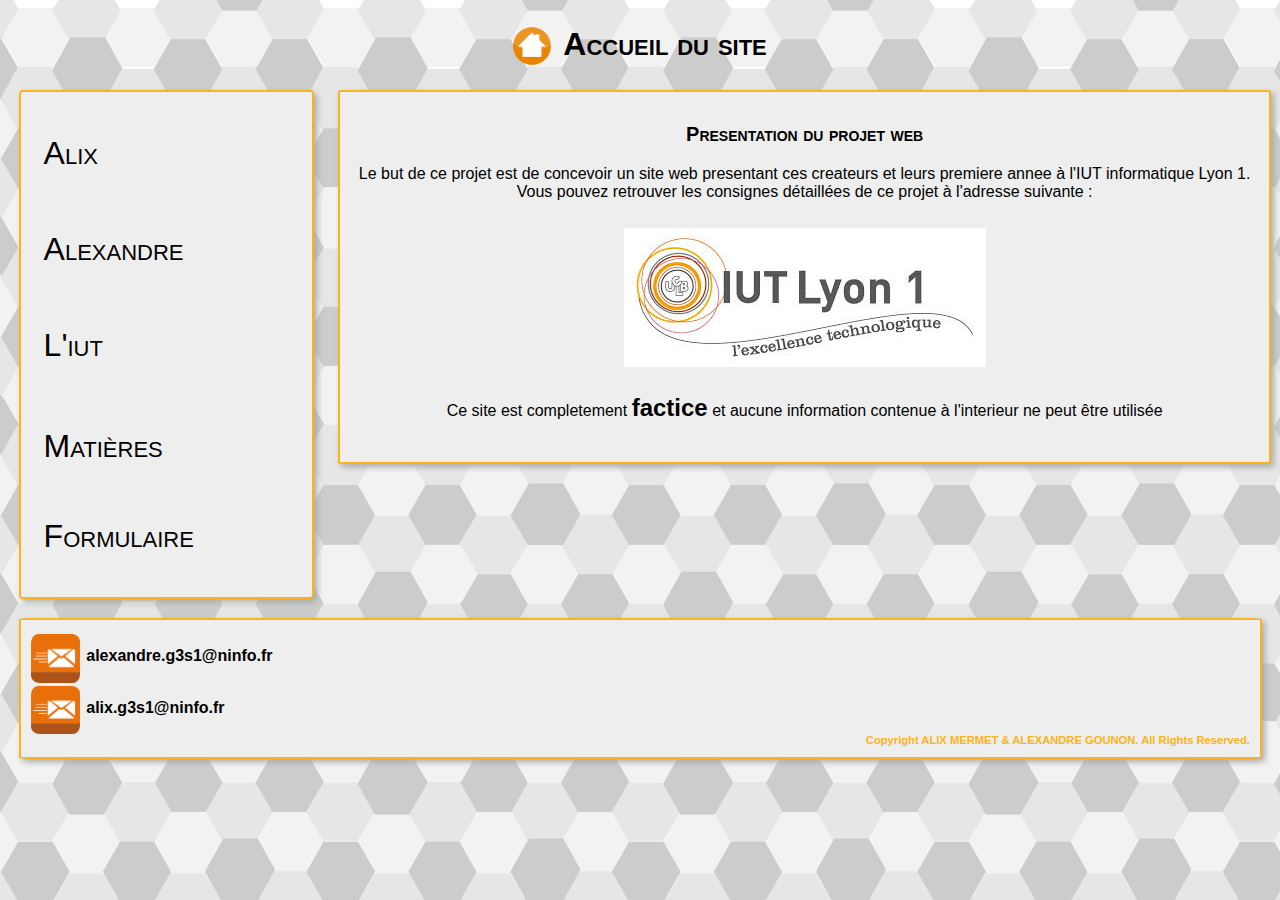
<file: index.html>
﻿<!DOCTYPE html>
<html>
	<head>
    <meta charset="utf-8"/>
	<link rel="stylesheet" type="text/css" href="styleACCUEUIL.css">
	<title>Site factice pour le module M1105-1 Web</title>
	</head>
	<body>
		<div id="container">
		<h1><a href="index.html"><img src="Images/bouton.png" alt="Bouton Accueil" style="width:03%"></a>Accueil du site</h1>
		
			<nav id="menu">
			<ul class="niveau1">
				<li> <a href="souspages/alix.html">Alix </a></li>
				<li id="alex"> <a href="souspages/alexandre.html">Alexandre</a> </li>
				<li> <a href="souspages/iut.html">L'iut</a></li>
				<li id="generales"> <a href="souspages/generale.html">Matières</a></li>
				<li id="formu"> <a href="souspages/formulaire.html">Formulaire </a></li>
			</ul>
			</nav>
			<div id="presentation">	
			<h2> Presentation du projet web</h2>
			<p>	Le but de ce projet est de concevoir un site web presentant ces createurs et leurs premiere annee à l'IUT informatique Lyon 1.</p>
			<p> Vous pouvez retrouver les consignes détaillées de ce projet à l'adresse suivante : </p>
			<img src="Images/iut.jpg" alt="IUT ">
			<p>Ce site est completement <b>factice</b> et aucune information contenue à l'interieur ne peut être utilisée </p>
			
			</div>
			<footer><p> <img src="Images/mail.png" alt="MAIL" style="width:4%" >alexandre.g3s1@ninfo.fr</p>
			<p><img src="Images/mail.png" alt="MAIL" style="width:4%" >alix.g3s1@ninfo.fr</p>
			<p id="copyright">Copyright ALIX MERMET & ALEXANDRE GOUNON. All Rights Reserved. </p>
			</footer>
			
			
			
			
			
			
			
			
			
			
			
			
			
			
			
			
			
			
			
			
			
			
			
			
			
			
			
			
			
			
			
			
			
			
			
			
			
		</div>
	</body>
</file>
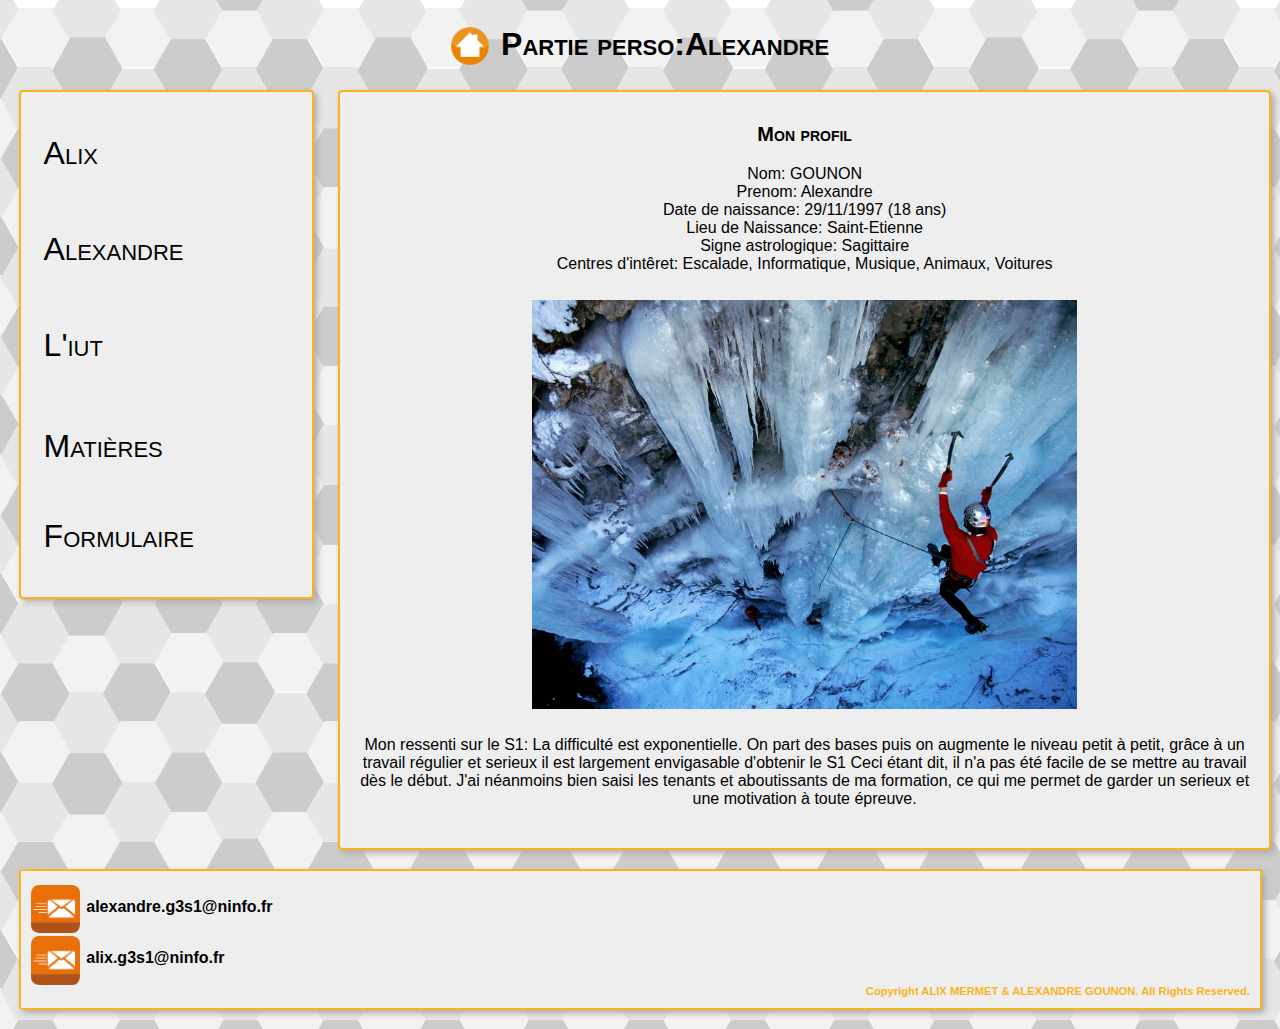
<file: souspages/alexandre.html>
<!DOCTYPE html>
<html>
	<head>
    <meta charset="utf-8"/>
	<link rel="stylesheet" type="text/css" href="../styleACCUEUIL.css">
	<title>Site factice pour le module M1105-1 Web</title>
	</head>
	<body>
		<div id="container">
		<h1> <a href="../index.html"><img src="../Images/bouton.png" alt="Bouton Accueil" style="width:03%"></a>Partie perso:Alexandre </h1>
			<nav id="menu">
			<ul class="niveau1">
				<li> <a href="alix.html">Alix </a></li>
				<li id="alex"> <a href="alexandre.html">Alexandre </a></li>
				<li> <a href="iut.html">L'iut</a> </li>
				<li id="generales"> <a href="generale.html">Matières</a></li>
				<li id="formu"> <a href="formulaire.html">Formulaire </a></li>
			</ul>
			</nav>
			<div id="presentation">
			<h2>                         Mon profil            </h2>
			<p>	Nom: GOUNON</p>
			<p> Prenom: Alexandre </p>
			<p> Date de naissance: 29/11/1997 (18 ans) </p>
			<p> Lieu de Naissance: Saint-Etienne</p>
			<p> Signe astrologique: Sagittaire  </p>
			<p> Centres d'intêret: Escalade, Informatique, Musique, Animaux, Voitures</p>
			<img src="../Images/escalade.jpg" alt="IUT" style="width:60%">
			<p> Mon ressenti sur le S1: La difficulté est exponentielle. 
			On part des bases puis on augmente le niveau petit à petit, 
			grâce à un travail régulier et serieux il est largement envigasable d'obtenir le S1
			Ceci étant dit, il n'a pas été facile de se mettre au travail dès le début. 
			J'ai néanmoins bien saisi les tenants et aboutissants de ma formation,
			ce qui me permet de garder un serieux et une motivation à toute épreuve.</p>
			
			
			
			
			
			</div>
			<footer><p> <img src="../Images/mail.png" alt="MAIL" style="width:4%" >alexandre.g3s1@ninfo.fr</p>
			<p><img src="../Images/mail.png" alt="MAIL" style="width:4%" >alix.g3s1@ninfo.fr</p>
			<p id="copyright">Copyright ALIX MERMET & ALEXANDRE GOUNON. All Rights Reserved. </p>
			</footer>
			
			
			
			
			
			
			
			
			
			
			
			
			
			
			
			
			
			
			
			
			
			
			
			
			
			
			
			
			
			
			
			
			
			
			
			
			
		</div>
	</body>
</file>
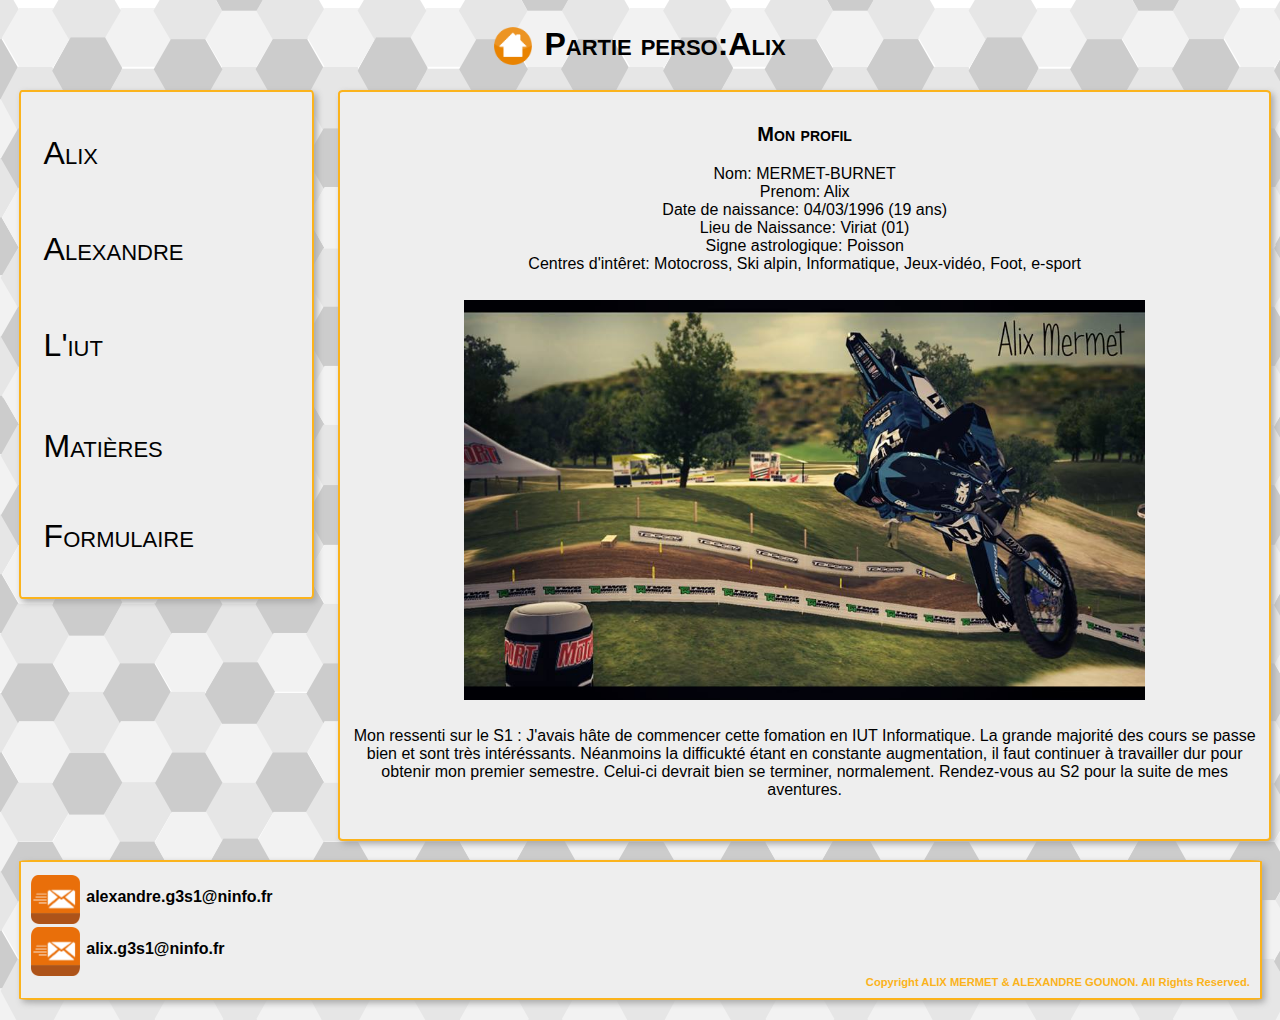
<file: souspages/alix.html>
<!DOCTYPE html>
<html>
	<head>
    <meta charset="utf-8"/>
	<link rel="stylesheet" type="text/css" href="../styleACCUEUIL.css">
	<title>Site factice pour le module M1105-1 Web</title>
	</head>
	<body>
		<div id="container">
		<h1> <a href="../index.html"><img src="../Images/bouton.png" alt="Bouton Accueil" style="width:03%"></a>Partie perso:Alix </h1>
			<nav id="menu">
			<ul class="niveau1">
				<li> <a href="alix.html">Alix </a></li>
				<li id="alex"> <a href="alexandre.html">Alexandre </a></li>
				<li> <a href="iut.html">L'iut</a> </li>
				<li id="generales"> <a href="generale.html">Matières</a></li>
				<li id="formu"> <a href="formulaire.html">Formulaire </a></li>
			</ul>
			</nav>
			<div id="presentation">
			<h2>                         Mon profil            </h2>
			<p>	Nom: MERMET-BURNET</p>
			<p> Prenom: Alix </p>
			<p> Date de naissance: 04/03/1996 (19 ans) </p>
			<p> Lieu de Naissance: Viriat (01)</p>
			<p> Signe astrologique: Poisson  </p>
			<p> Centres d'intêret: Motocross, Ski alpin, Informatique, Jeux-vidéo, Foot, e-sport</p>
			<img src="../Images/moto_alix.jpg" alt="IUT" style="width:75%">
			<p>Mon ressenti sur le S1 : J'avais hâte de commencer cette fomation en IUT Informatique.
			La grande majorité des cours se passe bien et sont très intéréssants. Néanmoins la difficukté étant en constante augmentation,
			il faut continuer à travailler dur pour obtenir mon premier semestre.
			Celui-ci devrait bien se terminer, normalement. Rendez-vous au S2 pour la suite de mes aventures.</p>
			
			
			
			
			</div>
			<footer><p> <img src="../Images/mail.png" alt="MAIL" style="width:4%" >alexandre.g3s1@ninfo.fr</p>
			<p><img src="../Images/mail.png" alt="MAIL" style="width:4%" >alix.g3s1@ninfo.fr</p>
			<p id="copyright">Copyright ALIX MERMET & ALEXANDRE GOUNON. All Rights Reserved. </p>
			</footer>
			
			
			
			
			
			
			
			
			
			
			
			
			
			
			
			
			
			
			
			
			
			
			
			
			
			
			
			
			
			
			
			
			
			
			
			
			
		</div>
	</body>
</file>
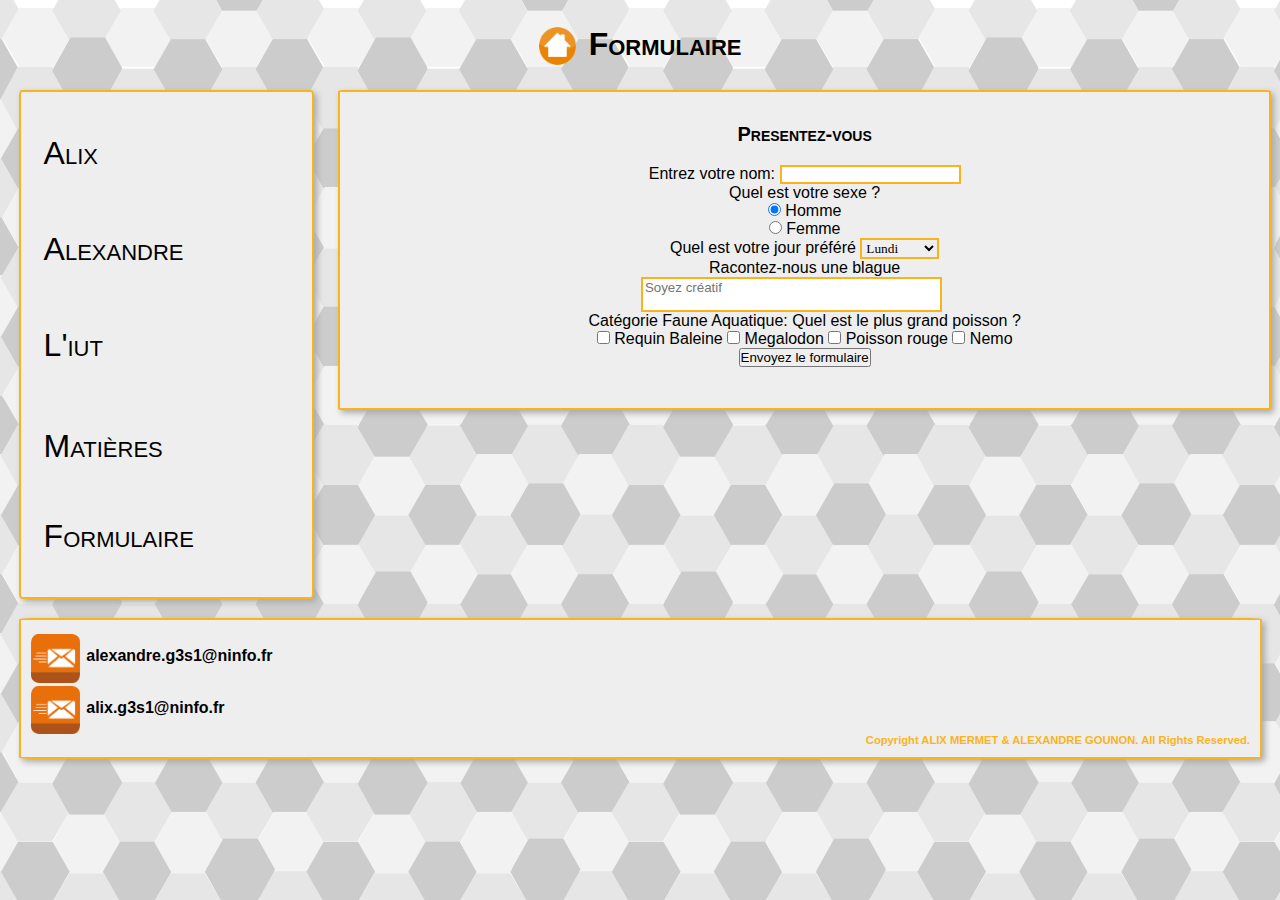
<file: souspages/formulaire.html>
<!DOCTYPE html>
<html>
	<head>
    <meta charset="utf-8"/>
	<link rel="stylesheet" type="text/css" href="../styleACCUEUIL.css">
	<title>Site factice pour le module M1105-1 Web</title>
	</head>
	<body>
		<div id="container">
		<h1> <a href="../index.html"><img src="../Images/bouton.png" alt="Bouton Accueil" style="width:03%"></a>Formulaire </h1>
			<nav id="menu">
			<ul class="niveau1">
				<li> <a href="alix.html">Alix </a></li>
				<li id="alex"> <a href="alexandre.html">Alexandre </a></li>
				<li> <a href="iut.html">L'iut</a> </li>
				<li id="generales"> <a href="generale.html">Matières</a></li>
				<li id="formu"> <a href="formulaire.html">Formulaire </a></li>
				
			</ul>
			</nav>
			<div id="presentation">
			<h2> Presentez-vous</h2>
			<form action=http://champin.net/enseignement/intro-web/_static/formproc/debug method="GET">
			<p>
			<label>
			Entrez votre nom: <input name="Nom" type="text"></input>
			</label>
			</p>
			<p>Quel est votre sexe ? </p>
			
			
				<label><input type="radio" name="Sexe" value="Homme" checked> Homme</label>
				<br>
				<label><input type="radio" name="Sexe" value="Femme"> Femme</label>
			
			
			<p> Quel est votre jour préféré
			<select name="Jour">
				<option> Lundi </option>
				<option> Mardi </option>
				<option> Mercredi </option>
				<option> Jeudi </option>
				<option> Vendredi </option>
				<option> Samedi </option>
				<option> Dimanche </option> 
			</select>
			</p>
			<p><label for="blague">Racontez-nous une blague</label></p>
			<p id="drole"> <textarea placeholder="Soyez créatif" id="blague" cols=35 name="Blague"></textarea></p>
			<p> Catégorie Faune Aquatique: Quel est le plus grand poisson ? </p>
				<label><input type="checkbox" name="Poisson" value="Requin-baleine"> Requin Baleine</label>
				<label><input type="checkbox" name="Poisson" value="Megalodon"> Megalodon</label>
				<label><input type="checkbox" name="Poisson" value="Poisson rouge"> Poisson rouge</label>
				<label><input type="checkbox" name="Poisson" value="Nemo"> Nemo</label>
			<p><button> Envoyez le formulaire </button></p>
			</form>
			
			</div>
			<footer><p> <img src="../Images/mail.png" alt="MAIL" style="width:4%" >alexandre.g3s1@ninfo.fr</p>
			<p><img src="../Images/mail.png" alt="MAIL" style="width:4%" >alix.g3s1@ninfo.fr</p>
			<p id="copyright">Copyright ALIX MERMET & ALEXANDRE GOUNON. All Rights Reserved. </p>
			</footer>
			
			
			
			
			
			
			
			
			
			
			
			
			
			
			
			
			
		
			
			
			
			
			
			
			
			
			
			
			
			
			
			
			
			
			
			
			
		</div>
	</body>
</file>
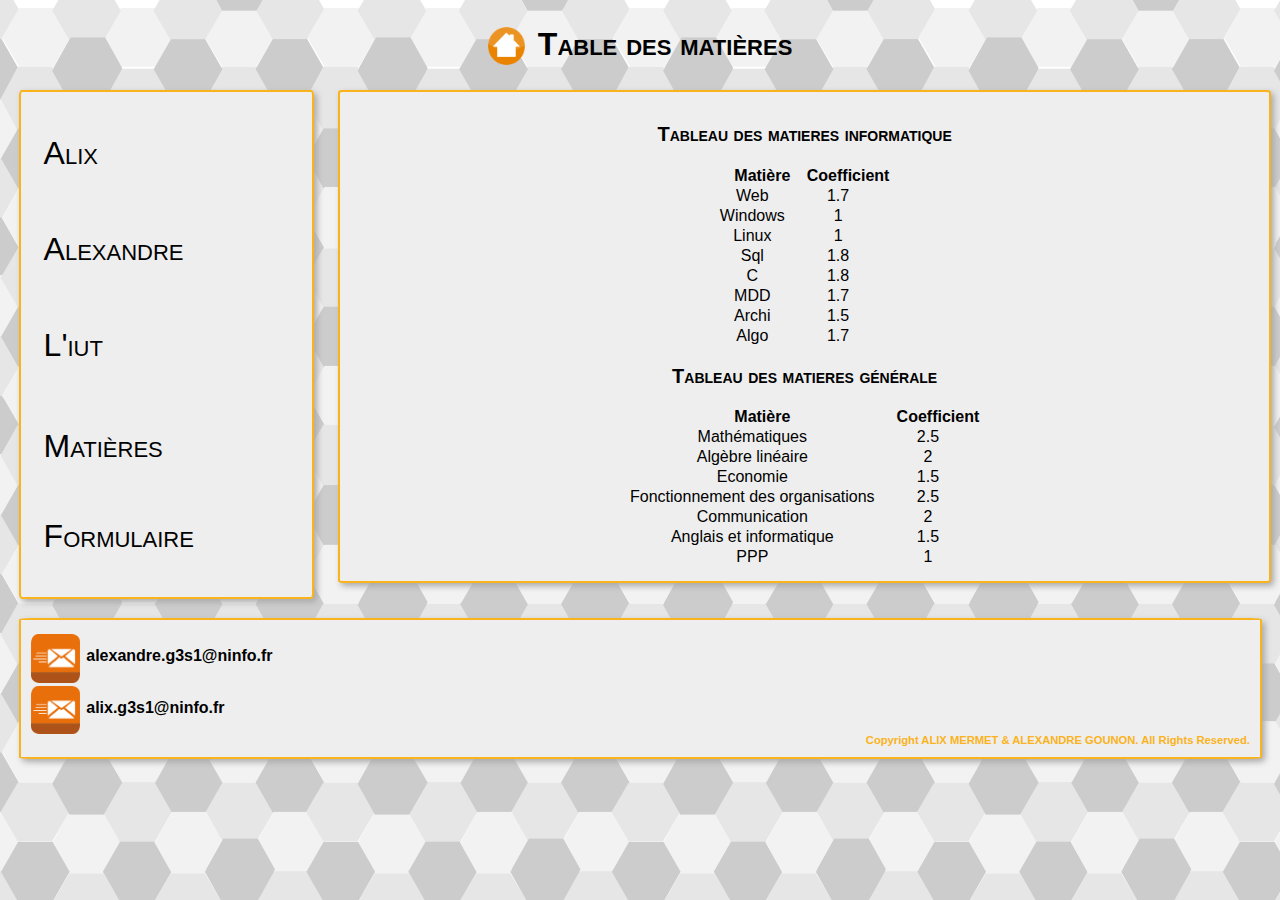
<file: souspages/generale.html>
<!DOCTYPE html>
<html>
	<head>
    <meta charset="utf-8"/>
	<link rel="stylesheet" type="text/css" href="../styleACCUEUIL.css">
	<title>Site factice pour le module M1105-1 Web</title>
	</head>
	<body>
		<div id="container">
		<h1> <a href="../index.html"><img src="../Images/bouton.png" alt="Bouton Accueil" style="width:03%"></a>Table des matières  </h1>
			<nav id="menu">
			<ul class="niveau1">
				<li> <a href="alix.html">Alix </a></li>
				<li id="alex"> <a href="alexandre.html">Alexandre </a></li>
				<li> <a href="iut.html">L'iut</a> </li>
				<li id="generales"> <a href="generale.html">Matières</a></li>
				<li id="formu"> <a href="formulaire.html">Formulaire </a></li>
			</ul>
			</nav>
			<div id="presentation">
			<h2> Tableau des matieres informatique</h2>
			<table>
			<tr><th>Matière</th>  <th>Coefficient</th></tr>
			<tr><td>Web</td>  <td>1.7</td></tr>
			<tr><td>Windows</td>  <td>1</td></tr>
			<tr><td>Linux</td>  <td>1</td></tr>
			<tr><td>Sql</td>  <td>1.8</td></tr>
			<tr><td>C</td>  <td>1.8</td></tr>
			<tr><td>MDD</td>  <td>1.7</td></tr>
			<tr><td>Archi</td>  <td>1.5</td></tr>
			<tr><td>Algo</td>  <td>1.7</td></tr>
			</table>
				<h2> Tableau des matieres générale</h2>
			<table>
			<tr><th>Matière</th>  <th>Coefficient</th></tr>
			<tr><td>Mathématiques</td>  <td>2.5</td></tr>
			<tr><td>Algèbre linéaire</td>  <td>2</td></tr>
			<tr><td>Economie</td>  <td>1.5</td></tr>
			<tr><td>Fonctionnement des organisations</td>  <td>2.5</td></tr>
			<tr><td>Communication</td>  <td>2</td></tr>
			<tr><td>Anglais et informatique</td>  <td>1.5</td></tr>
			<tr><td>PPP</td>  <td>1</td></tr>
			
			</table>
			
			
			
			
			</div>
			<footer><p> <img src="../Images/mail.png" alt="MAIL" style="width:4%" >alexandre.g3s1@ninfo.fr</p>
			<p><img src="../Images/mail.png" alt="MAIL" style="width:4%" >alix.g3s1@ninfo.fr</p>
			<p id="copyright">Copyright ALIX MERMET & ALEXANDRE GOUNON. All Rights Reserved. </p>
			</footer>
			
			
			
			
			
			
			
			
			
			
			
			
			
			
			
			
			
			
			
			
			
			
			
			
			
			
			
			
			
			
			
			
			
			
			
			
			
		</div>
	</body>
</file>
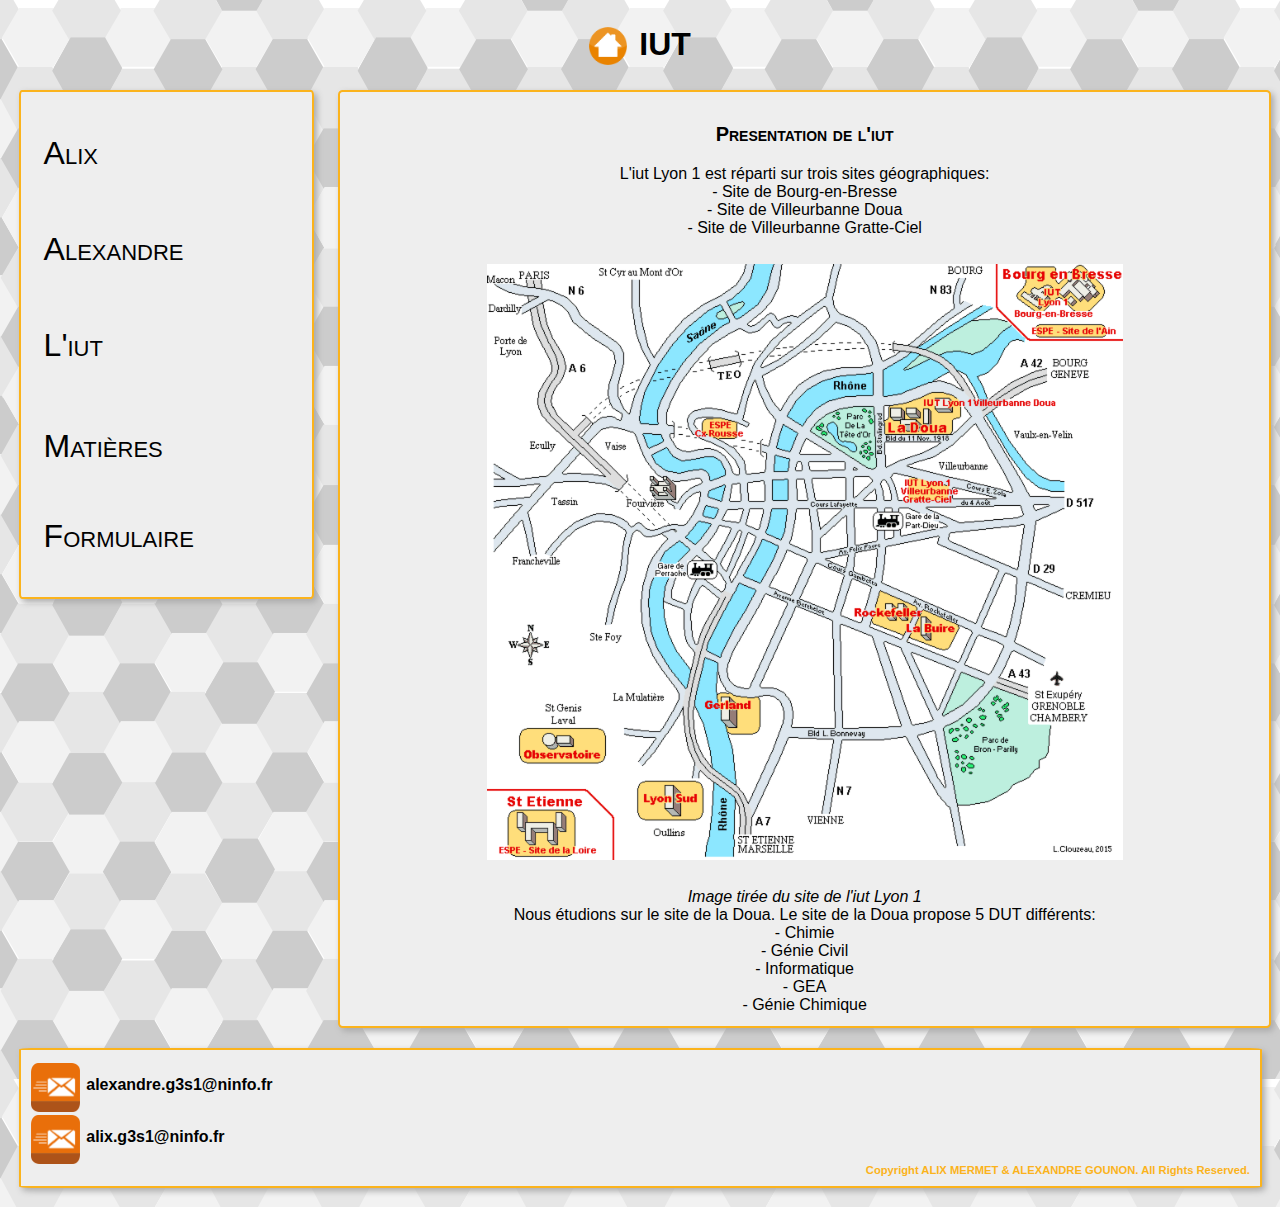
<file: souspages/iut.html>
<!DOCTYPE html>
<html>
	<head>
    <meta charset="utf-8"/>
	<link rel="stylesheet" type="text/css" href="../styleACCUEUIL.css">
	<title>Site factice pour le module M1105-1 Web</title>
	</head>
	<body>
		<div id="container">
		<h1><a href="../index.html"><img src="../Images/bouton.png" alt="Bouton Accueil" style="width:03%"></a>IUT</h1>
			<nav id="menu">
			<ul class="niveau1">
				<li> <a href="alix.html">Alix </a></li>
				<li id="alex"> <a href="alexandre.html">Alexandre </a></li>
				<li> <a href="iut.html">L'iut</a> </li>
				<li id="generales"> <a href="generale.html">Matières</a></li>
				<li id="formu"> <a href="formulaire.html">Formulaire </a></li>
			</ul>
			</nav>
			<div id="presentation">
			<h2> Presentation de l'iut</h2>
			<p> L'iut Lyon 1 est réparti sur trois sites géographiques:</p>
				<ul>
					<li>Site de Bourg-en-Bresse</li>
					<li>Site de Villeurbanne Doua</li>
					<li>Site de Villeurbanne Gratte-Ciel</li>
				</ul>
			
			
			<img id="plan"src="../Images/lyon_general_adouci.gif"  alt="Plan de Lyon"   >	
			
			<p><i>Image tirée du site de l'iut Lyon 1</i></p>
			
			
			<p> Nous étudions sur le site de la Doua. Le site de la Doua propose 5 DUT différents:
			<ul>
				<li>Chimie</li>
				<li>Génie Civil</li>
				<li>Informatique</li>
				<li>GEA</li>
				<li>Génie Chimique</li>
			</ul>
			
			
			
			
			</div>
			<footer><p> <img src="../Images/mail.png" alt="MAIL" style="width:4%" >alexandre.g3s1@ninfo.fr</p>
			<p><img src="../Images/mail.png" alt="MAIL" style="width:4%" >alix.g3s1@ninfo.fr</p>
			<p id="copyright">Copyright ALIX MERMET & ALEXANDRE GOUNON. All Rights Reserved. </p>
			</footer>
			
			
			
			
			
			
			
			
			
			
			
			
			
			
			
			
			
			
			
			
			
			
			
			
			
			
			
			
			
			
			
			
			
			
			
			
			
		</div>
	</body>
</file>
<file: styleACCUEUIL.css>
*
{
margin:0px;
padding:0px;
font-family:Verdana, sans-serif;


}

body
{
 height:auto;
 background-image:url("Images/background.png");
}
h1
{

text-align:center;
vertical-align:middle;
padding:1%;
padding-top:2%;
padding-bottom:2%;
font-variant:small-caps;
}
i
{
text-align:center;
vertical-align:middle;
margin:auto;
display:block;
}
#plan
{
width:70%
}
h1 img
{
margin-right: 1%;
}
h2
 {
 font-variant:small-caps;
 
 }
#container
{
width:auto;
margin:0px auto;
height:100%;
}
#container img
{
vertical-align:middle;
}
#menu
{
background-color:rgb(238,238,238);
width:21%;
position:relative;
border: rgb(251,179,28) solid 2px;
margin-left:1.5%;
margin-right:1%;
padding-left:1.75%;
display: inline-block;
text-align:justify;
padding-top:1%;
padding-bottom:1%;
box-shadow: 3px 3px 6px 0px #A9A9A9;
border-radius:1%;
word-wrap: break-word;

}
#presentation
{
display: inline-block;
width:71%;
border: rgb(251,179,28) solid 2px;
margin-left:0.5%;
box-shadow: 3px 3px 6px 0px #A9A9A9;
padding-left:0.8%;
vertical-align:top;
padding-top:1%;
padding-bottom:1%;
background-color:rgb(238,238,238);
word-wrap: break-word;
padding-right:0.8%;
border-radius:0.5%;
}
#presentation form 
{
text-align:center;
}
#presentation table
{
text-align:center;
margin:auto;
}
#presentation td
{
padding-right:20px;
}
#presentation p
{

text-align:center;
}
#presentation p:last-child
{
	margin-bottom:3%;
}
#presentation b 
{
	font-size:150%
}
#presentation ul
{
text-align:center;
margin:auto;	
}
#presentation li 
{
list-style-type: none
}
#presentation li:before 
{
content: "- "; 
}
#presentation img
{
    display: block;
    margin-left: auto;
    margin-right: auto ;
margin-top:3%;	
margin-bottom:3%;
	
}
select
{
  font-family:Magneto;
  border:rgb(251,179,28) solid 2px;
}
#drole
{
margin-left:32%;
}
option
{
font-family:Magneto;
}
input
{
  border:rgb(251,179,28) solid 2px;
}
textarea
{
  resize: none;
  border:rgb(251,179,28) solid 2px;
  padding-left:0.3%;
  padding-top:0.3%
}
#blague
{
display:block;
}
#menu ul
{
list-style:none;
line-height:300%;
vertical-align:middle;
font-size:200%;
font-variant:small-caps;
color:rgb(1,1,1);
}

#generales
{
padding-top:13.5%;
padding-BOTTOM:10%;
line-height:100%;
margin-right:40%;
}
#informatiques
{
padding-top:13.5%;
line-height:100%;
padding-BOTTOM:13.5%;
margin-right:16%;
}
a:link
{
color:rgb(1,1,1);
text-decoration: none;
}
a:visited
{
color:rgb(1,1,1);
text-decoration: none;
}

a:hover
{
text-shadow: 2px 2px rgb(174,174,174);
}
footer
{
display: inline-block;
width:95.2%;
border: rgb(251,179,28) solid 2px;
margin-left:1.5%;
box-shadow: 3px 3px 6px 0px #A9A9A9;
background-color:rgb(238,238,238);
padding-top:0.8%;
padding-bottom:0.8%;
margin-top:1.5%;
margin-bottom:1.5%;
border-radius:1%;
PADDING-LEFT:0.8%;
PADDING-RIGHT:0.8%;
font-weight:bold;
}
footer img 
{
vertical-align:middle;
padding-right:0.5%;
padding-top:0.25%;
}
#copyright
{
color:rgb(251,179,28);
text-align:right;
font-size:70%;
}
h2
{
font-size:125%;
text-align:center;
vertical-align:middle;
padding:1%;
padding-top:2%;
padding-bottom:2%;
}
@media (max-width :800px)
{
	#presentation
	{
		margin:auto;
		
	}
	nav
	{
		font-size:50%;
		margin-bottom:1%;
		padding-right:15%
		
	}
	#presentation img
	{
		width:100px;
	}
	#generales
	{
		margin-right:-15%
	}
	#formu
	{
		margin-right:-55%;
	}
	#alex
	{
		margin-right:-60%;
	}
}
</file>
